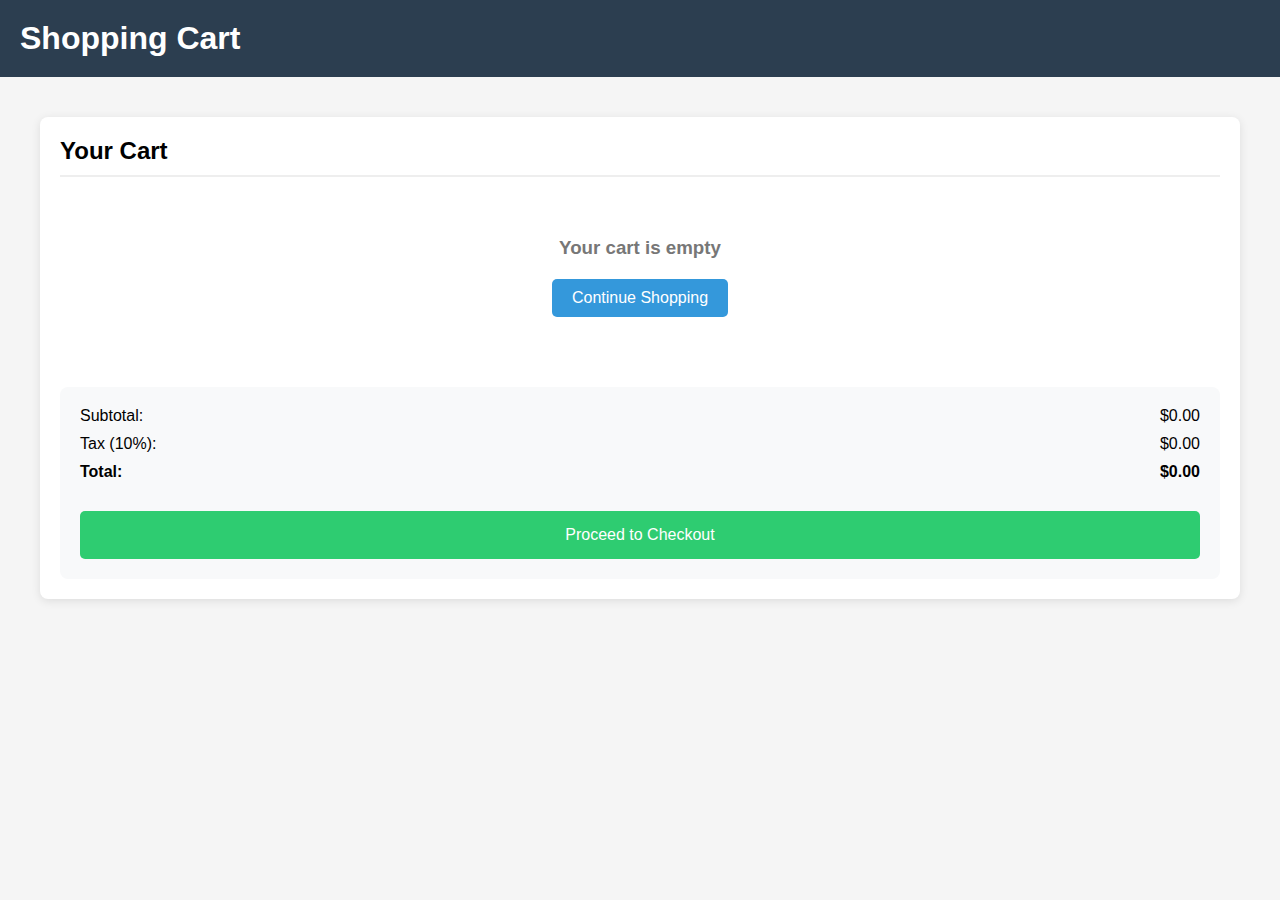
<file: cart.html>
<!DOCTYPE html>
<html lang="en">
<head>
    <meta charset="UTF-8">
    <meta name="viewport" content="width=device-width, initial-scale=1.0">
    <title>Shopping Cart - Jadsu</title>
    <link href="https://cdnjs.cloudflare.com/ajax/libs/font-awesome/6.4.2/css/all.min.css" rel="stylesheet">
    <style>
        * {
            margin: 0;
            padding: 0;
            box-sizing: border-box;
        }

        body {
            font-family: 'Arial', sans-serif;
            background-color: #f5f5f5;
        }

        .header {
            background: #2c3e50;
            padding: 20px;
            color: white;
        }

        .cart-container {
            max-width: 1200px;
            margin: 40px auto;
            padding: 20px;
            background: white;
            border-radius: 8px;
            box-shadow: 0 2px 10px rgba(0,0,0,0.1);
        }

        .cart-title {
            font-size: 24px;
            margin-bottom: 20px;
            padding-bottom: 10px;
            border-bottom: 2px solid #eee;
        }

        .cart-items {
            margin-bottom: 30px;
        }

        .cart-item {
            display: grid;
            grid-template-columns: 100px 2fr 1fr 1fr 50px;
            align-items: center;
            padding: 20px 0;
            border-bottom: 1px solid #eee;
            gap: 20px;
        }

        .item-image {
            width: 80px;
            height: 80px;
            object-fit: contain;
        }

        .item-details h3 {
            margin-bottom: 5px;
            color: #2c3e50;
        }

        .item-price {
            color: #e74c3c;
            font-weight: bold;
        }

        .quantity-controls {
            display: flex;
            align-items: center;
            gap: 10px;
        }

        .quantity-btn {
            padding: 5px 10px;
            background: #3498db;
            color: white;
            border: none;
            border-radius: 3px;
            cursor: pointer;
        }

        .remove-btn {
            color: #e74c3c;
            cursor: pointer;
            background: none;
            border: none;
            font-size: 18px;
        }

        .cart-summary {
            background: #f8f9fa;
            padding: 20px;
            border-radius: 8px;
        }

        .summary-row {
            display: flex;
            justify-content: space-between;
            margin-bottom: 10px;
        }

        .checkout-btn {
            width: 100%;
            padding: 15px;
            background: #2ecc71;
            color: white;
            border: none;
            border-radius: 5px;
            font-size: 16px;
            cursor: pointer;
            margin-top: 20px;
        }

        .checkout-btn:hover {
            background: #27ae60;
        }

        .empty-cart {
            text-align: center;
            padding: 40px;
            color: #777;
        }

        .continue-shopping {
            display: inline-block;
            margin-top: 20px;
            padding: 10px 20px;
            background: #3498db;
            color: white;
            text-decoration: none;
            border-radius: 5px;
        }

        @media (max-width: 768px) {
            .cart-item {
                grid-template-columns: 80px 1fr;
                gap: 10px;
            }

            .item-price, .quantity-controls {
                grid-column: 2;
            }

            .remove-btn {
                grid-column: 2;
                justify-self: end;
            }
        }
    </style>
</head>
<body>
    <header class="header">
        <h1>Shopping Cart</h1>
    </header>

    <div class="cart-container">
        <h2 class="cart-title">Your Cart</h2>
        <div id="cart-items" class="cart-items">
            <!-- Cart items will be dynamically added here -->
        </div>

        <div class="cart-summary">
            <div class="summary-row">
                <span>Subtotal:</span>
                <span id="subtotal">$0.00</span>
            </div>
            <div class="summary-row">
                <span>Tax (10%):</span>
                <span id="tax">$0.00</span>
            </div>
            <div class="summary-row">
                <strong>Total:</strong>
                <strong id="total">$0.00</strong>
            </div>
            <button class="checkout-btn" onclick="checkout()">Proceed to Checkout</button>
        </div>
    </div>

    <script>
        // Get cart data from localStorage
        let cart = JSON.parse(localStorage.getItem('cart')) || [];

        function displayCart() {
            const cartContainer = document.getElementById('cart-items');
            
            if (cart.length === 0) {
                cartContainer.innerHTML = `
                    <div class="empty-cart">
                        <h3>Your cart is empty</h3>
                        <a href="index.html" class="continue-shopping">Continue Shopping</a>
                    </div>
                `;
                updateSummary();
                return;
            }

            cartContainer.innerHTML = '';
            cart.forEach((item, index) => {
                const cartItem = `
                    <div class="cart-item">
                        <img src="${item.image}" alt="${item.name}" class="item-image">
                        <div class="item-details">
                            <h3>${item.name}</h3>
                            <p>Category: ${item.category}</p>
                        </div>
                        <div class="item-price">$${item.price.toFixed(2)}</div>
                        <div class="quantity-controls">
                            <button class="quantity-btn" onclick="updateQuantity(${index}, -1)">-</button>
                            <span>${item.quantity || 1}</span>
                            <button class="quantity-btn" onclick="updateQuantity(${index}, 1)">+</button>
                        </div>
                        <button class="remove-btn" onclick="removeItem(${index})">×</button>
                    </div>
                `;
                cartContainer.innerHTML += cartItem;
            });

            updateSummary();
        }

        function updateQuantity(index, change) {
            cart[index].quantity = (cart[index].quantity || 1) + change;
            if (cart[index].quantity < 1) cart[index].quantity = 1;
            localStorage.setItem('cart', JSON.stringify(cart));
            displayCart();
        }

        function removeItem(index) {
            cart.splice(index, 1);
            localStorage.setItem('cart', JSON.stringify(cart));
            displayCart();
        }

        function updateSummary() {
            const subtotal = cart.reduce((sum, item) => sum + (item.price * (item.quantity || 1)), 0);
            const tax = subtotal * 0.1;
            const total = subtotal + tax;

            document.getElementById('subtotal').textContent = `$${subtotal.toFixed(2)}`;
            document.getElementById('tax').textContent = `$${tax.toFixed(2)}`;
            document.getElementById('total').textContent = `$${total.toFixed(2)}`;
        }

        function checkout() {
            if (cart.length === 0) {
                alert('Your cart is empty!');
                return;
            }
            alert('Thank you for your purchase!');
            cart = [];
            localStorage.setItem('cart', JSON.stringify(cart));
            displayCart();
        }

        // Initial display
        displayCart();
    </script>
</body>
</html>
</file>
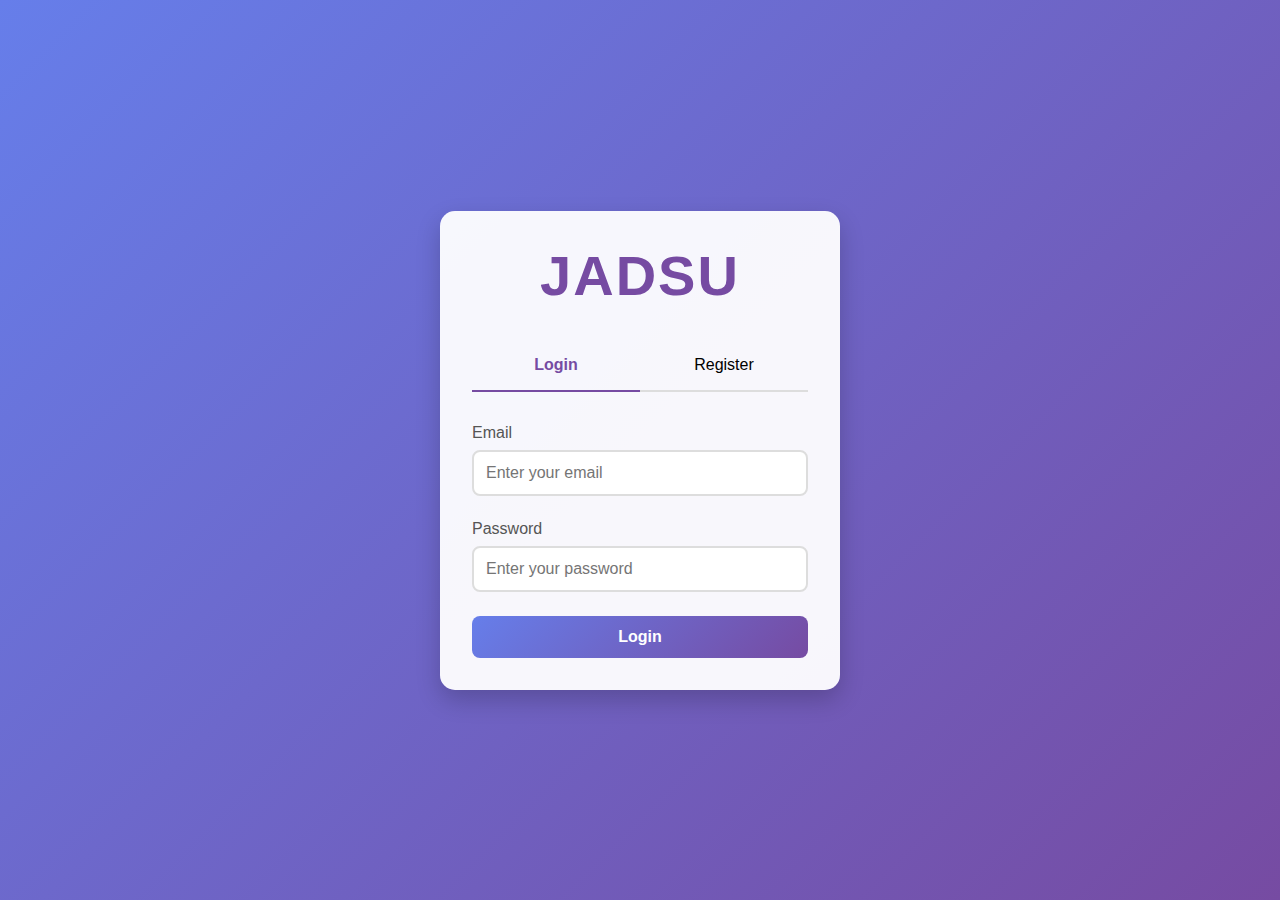
<file: login1.html>
<!DOCTYPE html>
<html lang="en">
<head>
    <meta charset="UTF-8">
    <meta name="viewport" content="width=device-width, initial-scale=1.0">
    <title>Jadsu - Login & Register</title>
    <style>
        * {
            margin: 0;
            padding: 0;
            box-sizing: border-box;
            font-family: 'Segoe UI', Tahoma, Geneva, Verdana, sans-serif;
        }

        body {
            background: linear-gradient(135deg, #667eea, #764ba2);
            height: 100vh;
            display: flex;
            justify-content: center;
            align-items: center;
        }

        .container {
            background: rgba(255, 255, 255, 0.95);
            padding: 2rem;
            border-radius: 15px;
            box-shadow: 0 10px 25px rgba(0, 0, 0, 0.2);
            width: 400px;
        }

        .logo {
            text-align: center;
            margin-bottom: 2rem;
        }

        .logo h1 {
            color: #764ba2;
            font-size: 3.5rem;
            font-weight: bold;
            letter-spacing: 2px;
        }

        .tabs {
            display: flex;
            margin-bottom: 2rem;
        }

        .tab {
            flex: 1;
            padding: 1rem;
            text-align: center;
            cursor: pointer;
            border-bottom: 2px solid #ddd;
            transition: all 0.3s ease;
        }

        .tab.active {
            border-bottom: 2px solid #764ba2;
            color: #764ba2;
            font-weight: 600;
        }

        .form-container {
            display: none;
        }

        .form-container.active {
            display: block;
        }

        .input-group {
            margin-bottom: 1.5rem;
        }

        .input-group label {
            display: block;
            margin-bottom: 0.5rem;
            color: #555;
            font-weight: 500;
        }

        .input-group input {
            width: 100%;
            padding: 12px;
            border: 2px solid #ddd;
            border-radius: 8px;
            font-size: 1rem;
            transition: border-color 0.3s ease;
        }

        .input-group input:focus {
            border-color: #764ba2;
            outline: none;
        }

        .error-message {
            color: #ff3333;
            font-size: 0.9rem;
            margin-top: 0.5rem;
            display: none;
        }

        .submit-btn {
            width: 100%;
            padding: 12px;
            background: linear-gradient(135deg, #667eea, #764ba2);
            border: none;
            border-radius: 8px;
            color: white;
            font-size: 1rem;
            font-weight: 600;
            cursor: pointer;
            transition: transform 0.2s ease;
        }

        .submit-btn:hover {
            transform: translateY(-2px);
        }

        .social-login {
            margin-top: 2rem;
            text-align: center;
        }

        .social-login p {
            color: #555;
            margin-bottom: 1rem;
        }

        .social-icons {
            display: flex;
            justify-content: center;
            gap: 1rem;
        }

        .social-icons button {
            padding: 10px 20px;
            border: 1px solid #ddd;
            border-radius: 8px;
            background: white;
            cursor: pointer;
            transition: background-color 0.3s ease;
        }

        .social-icons button:hover {
            background-color: #f5f5f5;
        }

        #welcome-container {
            display: none;
            text-align: center;
        }

        #welcome-container h2 {
            color: #764ba2;
            margin-bottom: 1rem;
        }

        #logout-btn {
            background: #ff3333;
            color: white;
            border: none;
            padding: 10px 20px;
            border-radius: 8px;
            cursor: pointer;
            margin-top: 1rem;
            .top-container {
                position: fixed;
                top: 0;
                left: 0;
                width: 100%;
                background: rgba(255, 255, 255, 0.95);
                padding: 1rem;
                display: flex;
                align-items: center;
                justify-content: space-between;
                box-shadow: 0 2px 10px rgba(0, 0, 0, 0.1);
                z-index: 1000;
            }
            
           
        }
    </style>
</head>
<body>
    
    <div class="container" id="main-container">
        <div class="logo">
            <h1>JADSU</h1>
        </div>
        
        <div class="tabs">
            <div class="tab active" data-tab="login">Login</div>
            <div class="tab" data-tab="register">Register</div>
        </div>

        <div class="form-container active" id="login-form">
            <div class="input-group">
                <label for="login-email">Email</label>
                <input type="email" id="login-email" placeholder="Enter your email">
                <div class="error-message" id="login-email-error"></div>
            </div>

            <div class="input-group">
                <label for="login-password">Password</label>
                <input type="password" id="login-password" placeholder="Enter your password">
                <div class="error-message" id="login-password-error"></div>
            </div>

            <button class="submit-btn" onclick="login()">Login</button>
        </div>

        <div class="form-container" id="register-form">
            <div class="input-group">
                <label for="register-name">Full Name</label>
                <input type="text" id="register-name" placeholder="Enter your full name">
                <div class="error-message" id="register-name-error"></div>
            </div>

            <div class="input-group">
                <label for="register-email">Email</label>
                <input type="email" id="register-email" placeholder="Enter your email">
                <div class="error-message" id="register-email-error"></div>
            </div>

            <div class="input-group">
                <label for="register-password">Password</label>
                <input type="password" id="register-password" placeholder="Enter your password">
                <div class="error-message" id="register-password-error"></div>
            </div>

            <div class="input-group">
                <label for="register-confirm-password">Confirm Password</label>
                <input type="password" id="register-confirm-password" placeholder="Confirm your password">
                <div class="error-message" id="register-confirm-password-error"></div>
            </div>

            <button class="submit-btn" onclick="register()">Register</button>
        </div>
    </div>

    <div class="container" id="welcome-container">
        <h2>Welcome to Jadsu</h2>
        <p>You have successfully logged in!</p>
        <button id="logout-btn" onclick="logout()">Logout</button>
    </div>
    
   
    <script>
        // Dummy database for users
        let users = [];

        // Tab switching functionality
        const tabs = document.querySelectorAll('.tab');
        tabs.forEach(tab => {
            tab.addEventListener('click', () => {
                tabs.forEach(t => t.classList.remove('active'));
                tab.classList.add('active');
                
                document.querySelectorAll('.form-container').forEach(form => {
                    form.classList.remove('active');
                });
                document.getElementById(`${tab.dataset.tab}-form`).classList.add('active');
            });
        });

        // Validation functions
        function validateEmail(email) {
            const re = /^[^\s@]+@[^\s@]+\.[^\s@]+$/;
            return re.test(email);
        }

        function validatePassword(password) {
            return password.length >= 6;
        }

        function showError(elementId, message) {
            const errorElement = document.getElementById(elementId);
            errorElement.textContent = message;
            errorElement.style.display = 'block';
        }

        function clearErrors() {
            document.querySelectorAll('.error-message').forEach(error => {
                error.style.display = 'none';
            });
        }

        // Register functionality
        function register() {
            clearErrors();
            
            const name = document.getElementById('register-name').value;
            const email = document.getElementById('register-email').value;
            const password = document.getElementById('register-password').value;
            const confirmPassword = document.getElementById('register-confirm-password').value;

            let isValid = true;

            if (!name) {
                showError('register-name-error', 'Name is required');
                isValid = false;
            }

            if (!validateEmail(email)) {
                showError('register-email-error', 'Please enter a valid email');
                isValid = false;
            }

            if (!validatePassword(password)) {
                showError('register-password-error', 'Password must be at least 6 characters');
                isValid = false;
            }

            if (password !== confirmPassword) {
                showError('register-confirm-password-error', 'Passwords do not match');
                isValid = false;
            }

            if (isValid) {
                if (users.some(user => user.email === email)) {
                    showError('register-email-error', 'Email already registered');
                    return;
                }

                users.push({ name, email, password });
                alert('Registration successful! Please login.');
                
                // Switch to login tab
                document.querySelector('[data-tab="login"]').click();
            }
        }

        // Login functionality
        function login() {
            clearErrors();
            
            const email = document.getElementById('login-email').value;
            const password = document.getElementById('login-password').value;
        
            let isValid = true;
        
            if (!validateEmail(email)) {
                showError('login-email-error', 'Please enter a valid email');
                isValid = false;
            }
        
            if (!password) {
                showError('login-password-error', 'Password is required');
                isValid = false;
            }
        
            if (isValid) {
                const user = users.find(u => u.email === email && u.password === password);
                
                if (user) {
                    document.getElementById('main-container').style.display = 'none';
                    document.getElementById('welcome-container').style.display = 'block';
                    
                    // Option 1: Redirect to another page
                    window.location.href = 'index.html';
                    
                    // Option 2: Open a file in a new window/tab
                    window.open('path/to/your/file.pdf', '_blank');
                    
                    // Option 3: Download a file
                    const link = document.createElement('a');
                    link.href = 'index.html';
                    link.download = 'index.html';
                    link.click();
                } else {
                    showError('login-email-error', 'Invalid email or password');
                }
            }
        }
        

        // Logout functionality
        function logout() {
            document.getElementById('main-container').style.display = 'block';
            document.getElementById('welcome-container').style.display = 'none';
            
            // Clear login form
            document.getElementById('login-email').value = '';
            document.getElementById('login-password').value = '';
        }
    </script>
</body>
</html>
</file>
